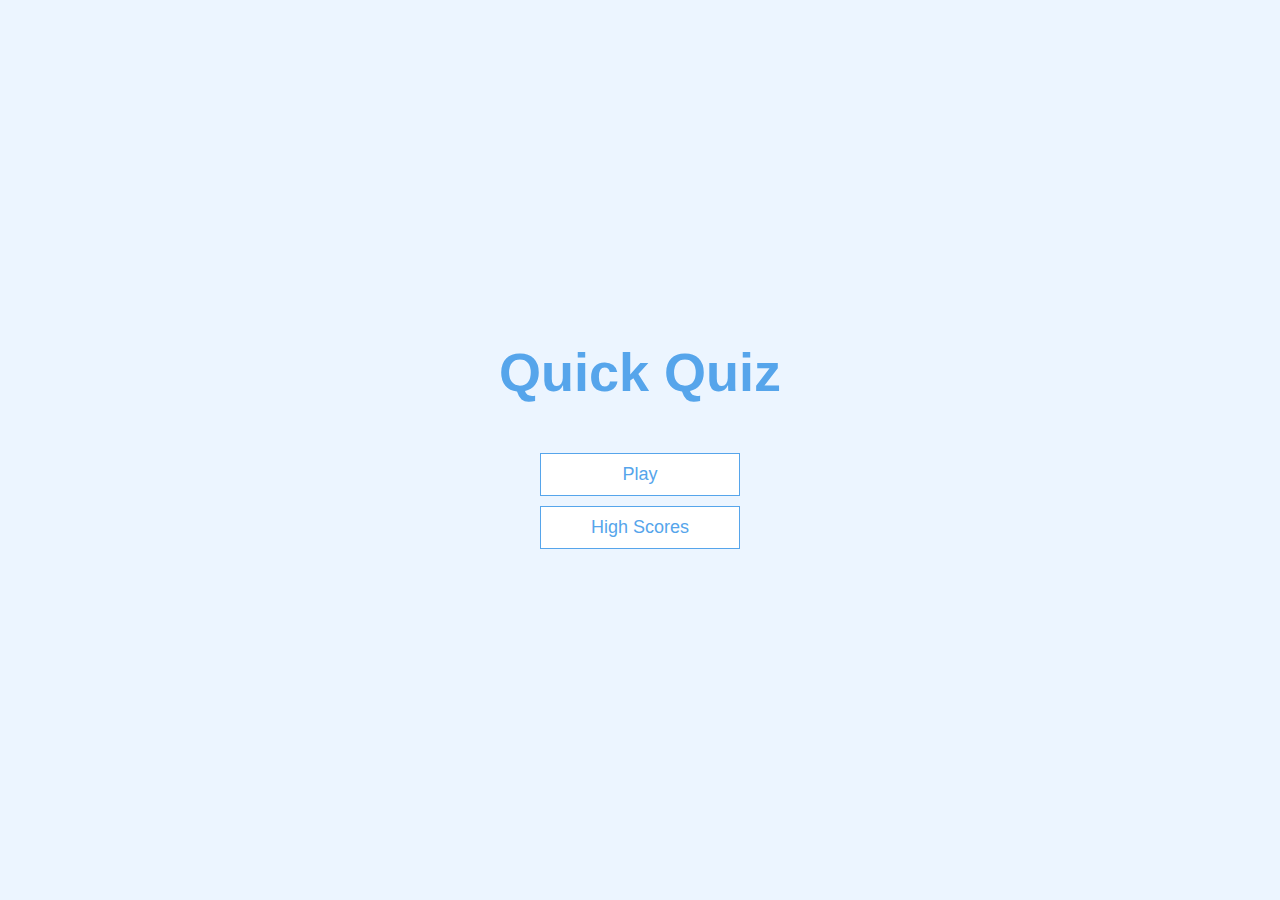
<file: IT1-Beleg/index.html>
<!DOCTYPE html>
<html lang="en">
  <head>
    <meta charset="UTF-8" />
    <meta name="viewport" content="width=device-width, initial-scale=1.0" />
    <meta http-equiv="X-UA-Compatible" content="ie=edge" />
    <title>Quick Quiz</title>
    <link rel="stylesheet" href="./CSS/app.css" />
    <link rel="manifest" href="./manifest.json">
  </head>
  <body>
    <div class="container">
      <div id="home" class="flex-center flex-column">
        <h1>Quick Quiz</h1>
        <a class="btn" href="./HTML/nav.html">Play</a>
        <a class="btn" href="./HTML/highscores.html">High Scores</a>
      </div>
    </div>
  </body>
  <script>

    if ('serviceWorker' in navigator) {
      navigator.serviceWorker.register('./sw.js')
        .then((reg) => console.log('service worker registered', reg))
        .catch((err) => console.log('service worker not registered', err))
    }


  </script>

</html>
</file>
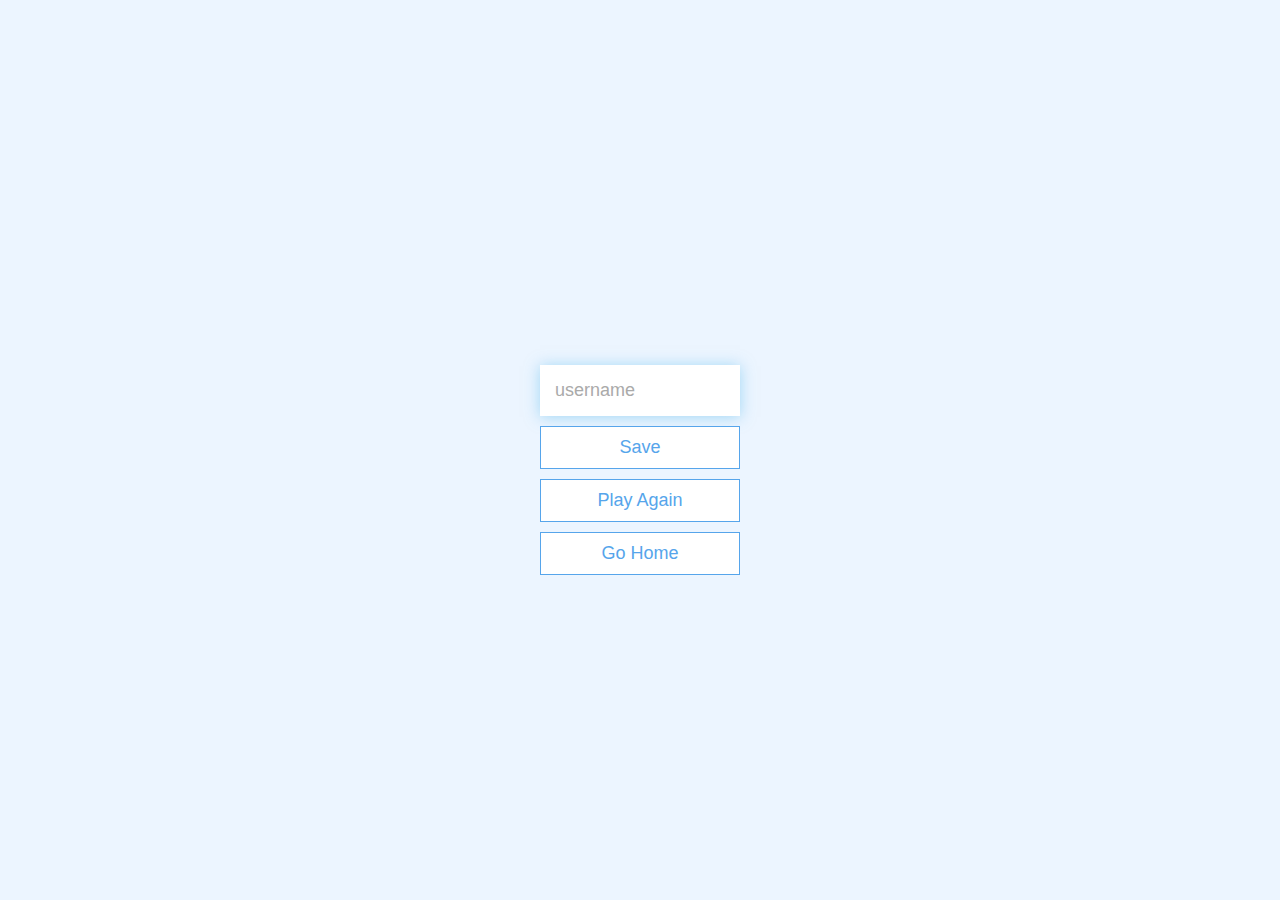
<file: IT1-Beleg/HTML/end.html>
<!DOCTYPE html>
<html lang="en">
  <head>
    <meta charset="UTF-8" />
    <meta name="viewport" content="width=device-width, initial-scale=1.0" />
    <meta http-equiv="X-UA-Compatible" content="ie=edge" />
    <title>Congrats!</title>
    <link rel="stylesheet" href="../CSS/app.css" />
  </head>
  <body>
    <div class="container">
      <div id="end" class="flex-center flex-column">
        <h1 id="finalScore"></h1>
        <form>
          <input
            type="text"
            name="username"
            id="username"
            placeholder="username"
          />
          <button
            type="submit"
            class="btn"
            id="saveScoreBtn"
            onclick="saveHighScore(event)"
            disabled
          >
            Save
          </button>
        </form>
        <a class="btn" href="/nav.html">Play Again</a>
        <a class="btn" href="/">Go Home</a>
      </div>
    </div>
    <script src="../JS/end.js"></script>
  </body>
</html>
</file>
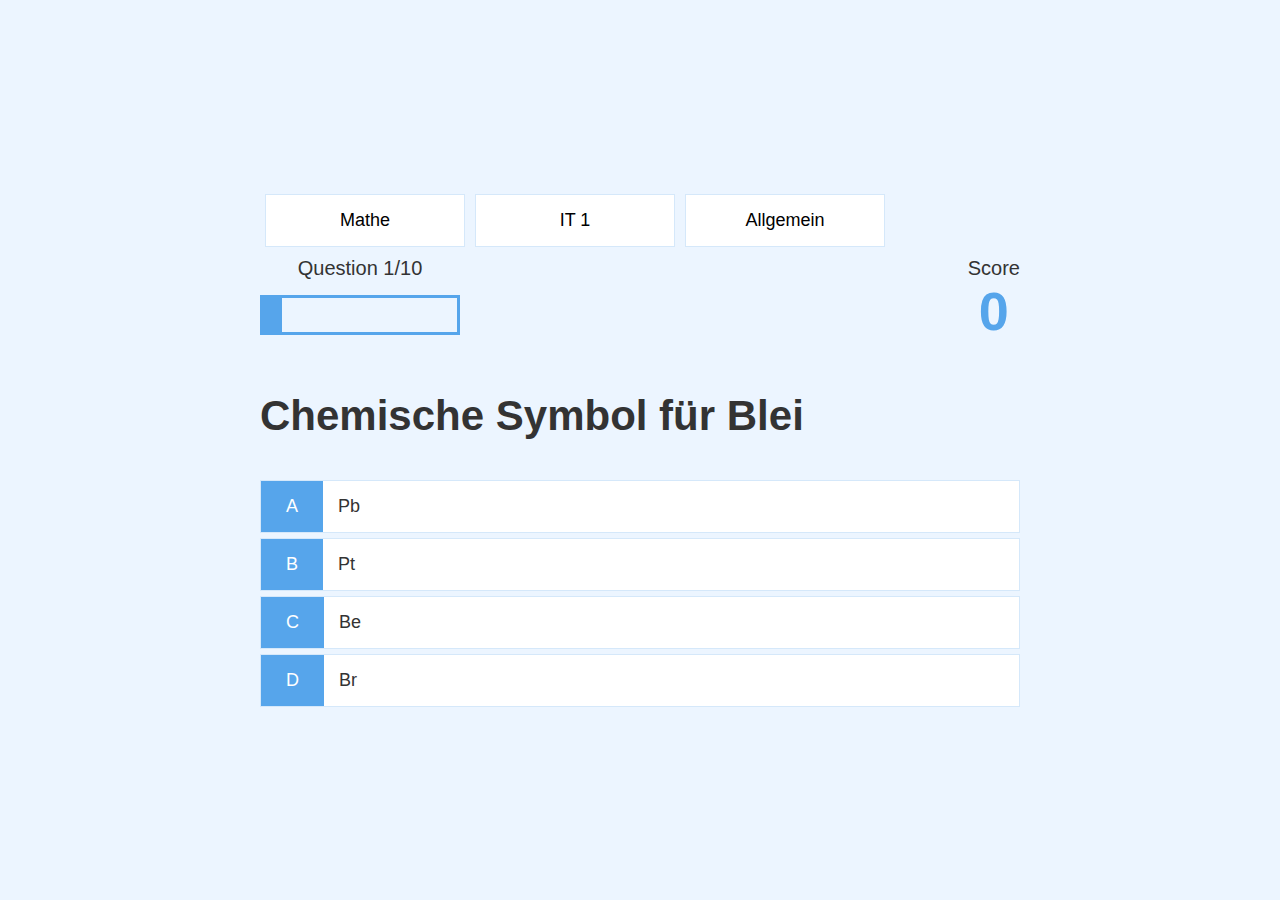
<file: IT1-Beleg/HTML/game.html>
<!DOCTYPE html>
<html lang="en">
  <head>
    <meta charset="UTF-8" />
    <meta name="viewport" content="width=device-width, initial-scale=1.0" />
    <meta http-equiv="X-UA-Compatible" content="ie=edge" />
    <title>Quick Quiz - Play</title>
    <link rel="stylesheet" href="../CSS/app.css" />
    <link rel="stylesheet" href="../CSS/game.css" />
  </head>
  <body>
    <div class="container">
      <div id="loader"></div>
      <div id="game" class="justify-center flex-column hidden">
                  <div class="nav">
                    <a class="btn topicbtn" href="./Mathe.html">Mathe</a>
                    <a class="btn topicbtn" href="./IT1.html">IT 1</a>
                    <a class="btn topicbtn" href="./game.html">Allgemein</a>
                  </div>
          <div id="hud">
          <div id="hud-item">
            <p id="progressText" class="hud-prefix">
              Question
            </p>
            <div id="progressBar">
              <div id="progressBarFull"></div>
            </div>
          </div>
          <div id="hud-item">
            <p class="hud-prefix">
              Score
            </p>
            <h1 class="hud-main-text" id="score">
              0
            </h1>
          </div>
        </div>

        <h2 id="question"></h2>
        <div class="choice-container">
          <p class="choice-prefix">A</p>
          <p class="choice-text" data-number="1"></p>
        </div>
        <div class="choice-container">
          <p class="choice-prefix">B</p>
          <p class="choice-text" data-number="2"></p>
        </div>
        <div class="choice-container">
          <p class="choice-prefix">C</p>
          <p class="choice-text" data-number="3"></p>
        </div>
        <div class="choice-container">
          <p class="choice-prefix">D</p>
          <p class="choice-text" data-number="4"></p>
        </div>
      </div>
    </div>
    <script src="../JS/game.js"></script>
  </body>
</html>
</file>
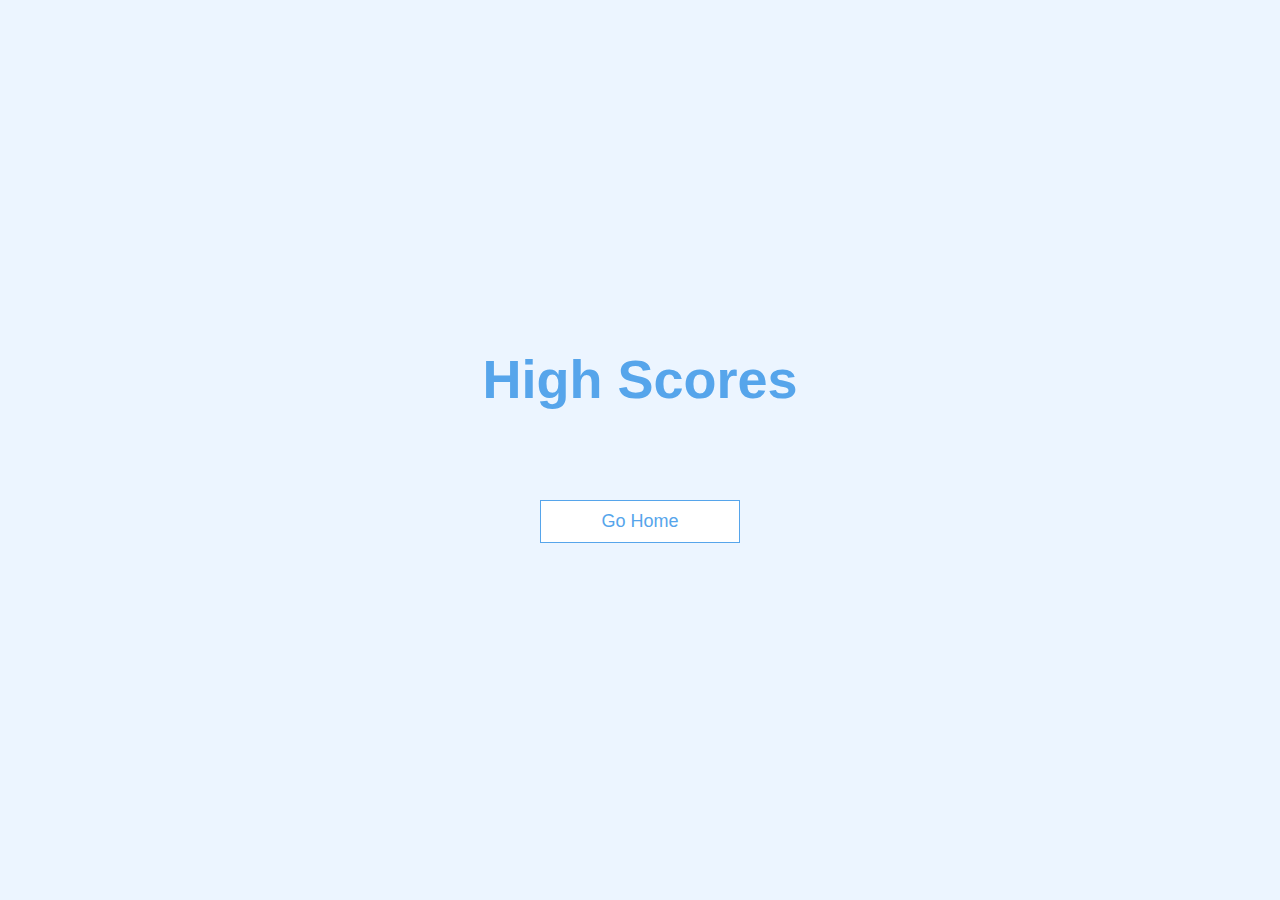
<file: IT1-Beleg/HTML/highscores.html>
<!DOCTYPE html>
<html lang="en">
  <head>
    <meta charset="UTF-8" />
    <meta name="viewport" content="width=device-width, initial-scale=1.0" />
    <meta http-equiv="X-UA-Compatible" content="ie=edge" />
    <title>High Scores</title>
    <link rel="stylesheet" href="../CSS/app.css" />
    <link rel="stylesheet" href="../CSS/highscores.css" />
  </head>
  <body>
    <div class="container">
      <div id="highScores" class="flex-center flex-column">
        <h1 id="finalScore">High Scores</h1>
        <ul id="highScoresList"></ul>
        <a class="btn" href="/">Go Home</a>
      </div>
    </div>
    <script src="../JS/highscores.js"></script>
  </body>
</html>
</file>
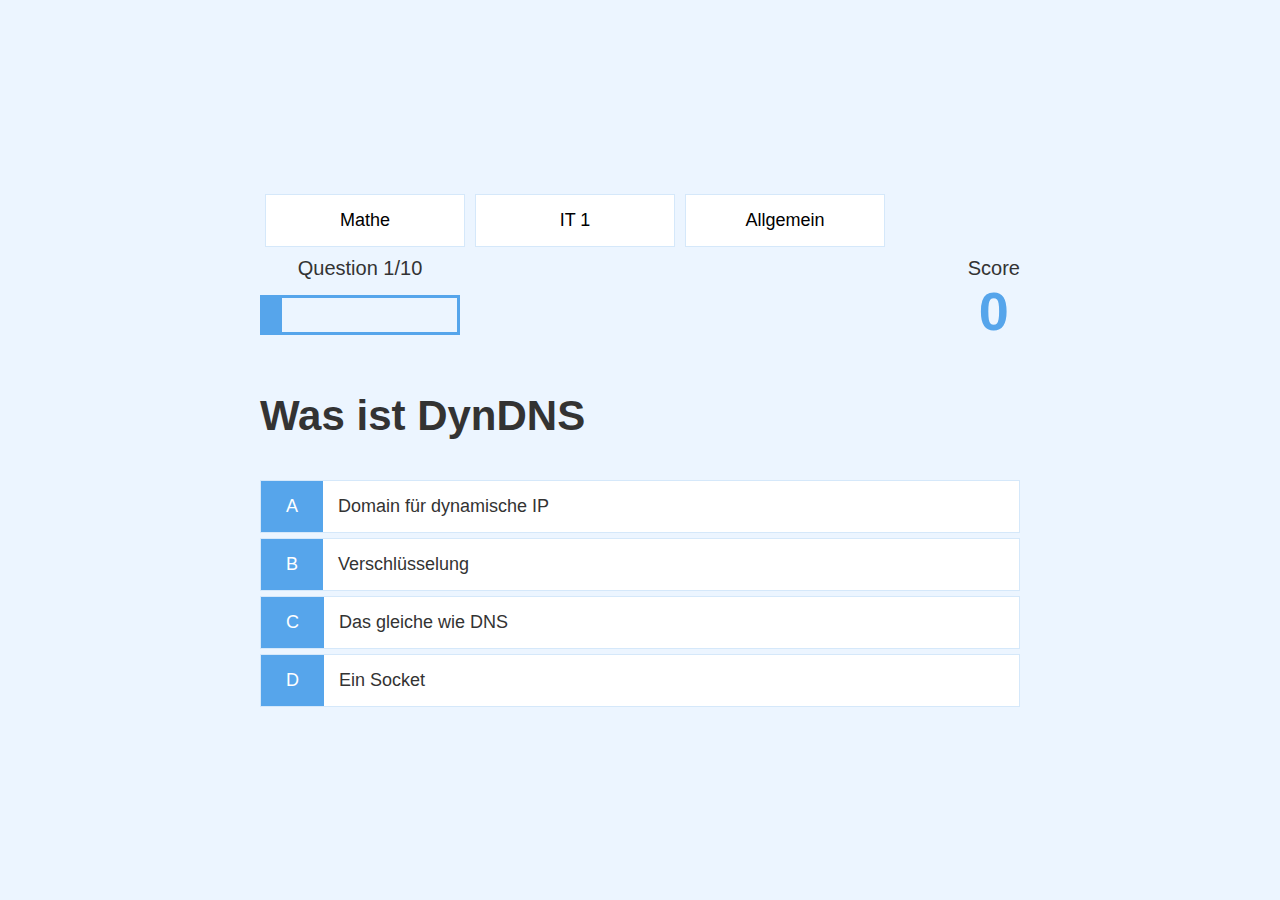
<file: IT1-Beleg/HTML/IT1.html>
<!DOCTYPE html>
<html lang="en">
  <head>
    <meta charset="UTF-8" />
    <meta name="viewport" content="width=device-width, initial-scale=1.0" />
    <meta http-equiv="X-UA-Compatible" content="ie=edge" />
    <title>Quick Quiz - Play</title>
    <link rel="stylesheet" href="../CSS/app.css" />
    <link rel="stylesheet" href="../CSS/game.css" />
  </head>
  <body>
    <div class="container">
      <div id="loader"></div>
      <div id="game" class="justify-center flex-column hidden">
                  <div class="nav">
                    <a class="btn topicbtn" href="./Mathe.html">Mathe</a>
                    <a class="btn topicbtn" href="./IT1.html">IT 1</a>
                    <a class="btn topicbtn" href="./game.html">Allgemein</a>
                  </div>
          <div id="hud">
          <div id="hud-item">
            <p id="progressText" class="hud-prefix">
              Question
            </p>
            <div id="progressBar">
              <div id="progressBarFull"></div>
            </div>
          </div>
          <div id="hud-item">
            <p class="hud-prefix">
              Score
            </p>
            <h1 class="hud-main-text" id="score">
              0
            </h1>
          </div>
        </div>

        <h2 id="question"></h2>
        <div class="choice-container">
          <p class="choice-prefix">A</p>
          <p class="choice-text" data-number="1"></p>
        </div>
        <div class="choice-container">
          <p class="choice-prefix">B</p>
          <p class="choice-text" data-number="2"></p>
        </div>
        <div class="choice-container">
          <p class="choice-prefix">C</p>
          <p class="choice-text" data-number="3"></p>
        </div>
        <div class="choice-container">
          <p class="choice-prefix">D</p>
          <p class="choice-text" data-number="4"></p>
        </div>
      </div>
    </div>
    <script src="../JS/IT1.js"></script>
  </body>
</html>
</file>
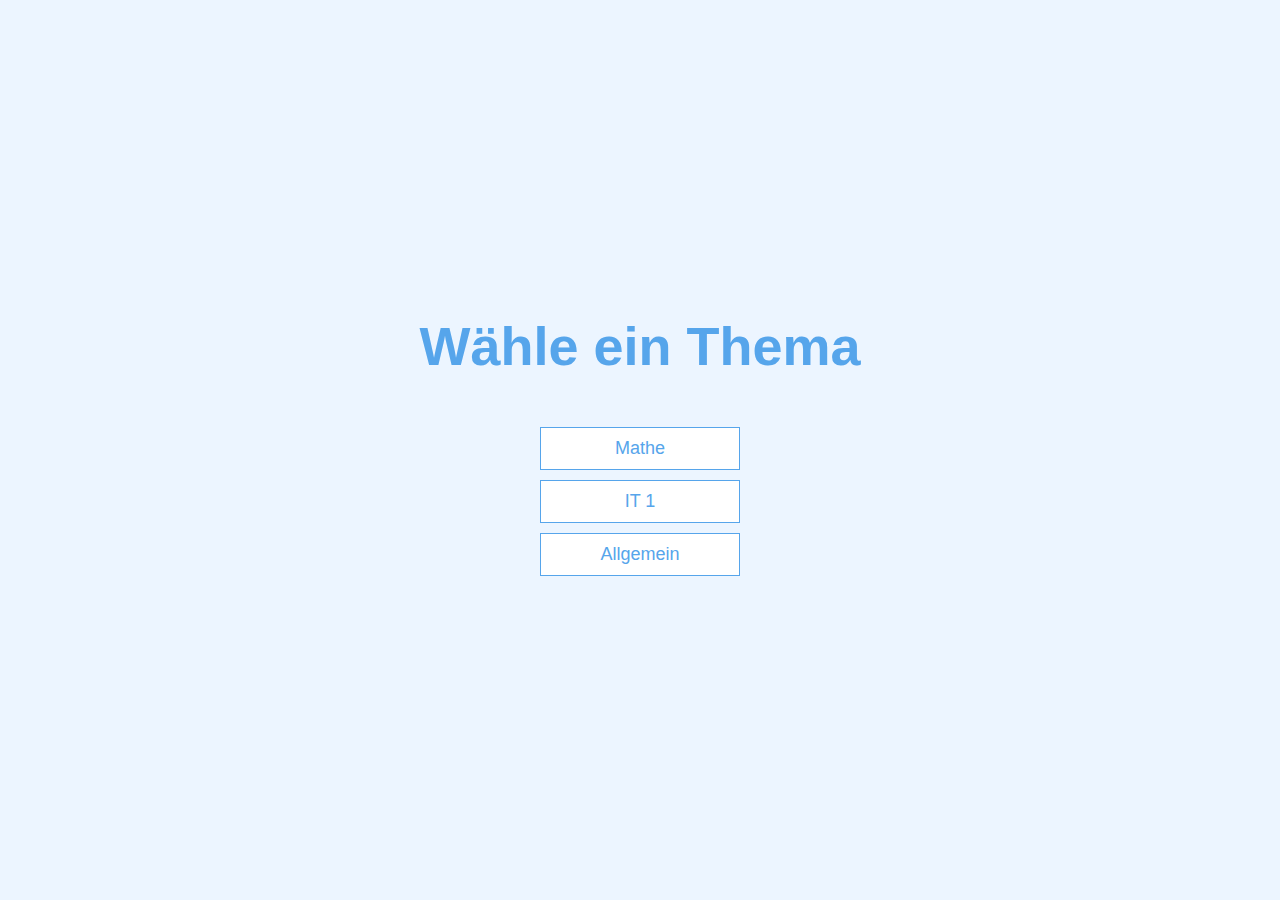
<file: IT1-Beleg/HTML/nav.html>
<!DOCTYPE html>
<html lang="en">
  <head>
    <meta charset="UTF-8" />
    <meta name="viewport" content="width=device-width, initial-scale=1.0" />
    <meta http-equiv="X-UA-Compatible" content="ie=edge" />
    <title>Quick Quiz</title>
    <link rel="stylesheet" href="../CSS/app.css" />
  </head>
  <body>
    <div class="container">
      <div id="home" class="flex-center flex-column">
        <h1>Wähle ein Thema</h1>
            <a class="btn topicbtn" href="./Mathe.html">Mathe</a>
            <a class="btn topicbtn" href="./IT1.html">IT 1</a>
            <a class="btn topicbtn" href="./game.html">Allgemein</a>
      </div>
    </div>
  </body>
</html>
</file>
<file: IT1-Beleg/CSS/app.css>
:root {
  background-color: #ecf5ff;
  font-size: 62.5%;
}

* {
  box-sizing: border-box;
  font-family: Arial, Helvetica, sans-serif;
  margin: 0;
  padding: 0;
  color: #333;
}

h1,
h2,
h3,
h4 {
  margin-bottom: 1rem;
}

h1 {
  font-size: 5.4rem;
  color: #56a5eb;
  margin-bottom: 5rem;
}

h1 > span {
  font-size: 2.4rem;
  font-weight: 500;
}

h2 {
  font-size: 4.2rem;
  margin-bottom: 4rem;
  font-weight: 700;
}

h3 {
  font-size: 2.8rem;
  font-weight: 500;
}

/* UTILITIES */

.container {
  width: 100vw;
  height: 100vh;
  display: flex;
  justify-content: center;
  align-items: center;
  max-width: 80rem;
  margin: 0 auto;
  padding: 2rem;
}

.container > * {
  width: 100%;
}

.flex-column {
  display: flex;
  flex-direction: column;
}

.flex-center {
  justify-content: center;
  align-items: center;
}

.justify-center {
  justify-content: center;
}

.text-center {
  text-align: center;
}

.hidden {
  display: none;
}

/* BUTTONS */
.btn {
  font-size: 1.8rem;
  padding: 1rem 0;
  width: 20rem;
  text-align: center;
  border: 0.1rem solid #56a5eb;
  margin-bottom: 1rem;
  text-decoration: none;
  color: #56a5eb;
  background-color: white;
}

.btn:hover {
  cursor: pointer;
  box-shadow: 0 0.4rem 1.4rem 0 rgba(86, 185, 235, 0.5);
  transform: translateY(-0.1rem);
  transition: transform 150ms;
}

.btn[disabled]:hover {
  cursor: not-allowed;
  box-shadow: none;
  transform: none;
}

/* FORMS */
form {
  width: 100%;
  display: flex;
  flex-direction: column;
  align-items: center;
}

input {
  margin-bottom: 1rem;
  width: 20rem;
  padding: 1.5rem;
  font-size: 1.8rem;
  border: none;
  box-shadow: 0 0.1rem 1.4rem 0 rgba(86, 185, 235, 0.5);
}

input::placeholder {
  color: #aaa;
}
</file>
<file: IT1-Beleg/CSS/game.css>
.choice-container {
  display: flex;
  margin-bottom: 0.5rem;
  width: 100%;
  font-size: 1.8rem;
  border: 0.1rem solid rgb(86, 165, 235, 0.25);
  background-color: white;
}

.choice-container:hover {
  cursor: pointer;
  box-shadow: 0 0.4rem 1.4rem 0 rgba(86, 185, 235, 0.5);
  transform: translateY(-0.1rem);
  transition: transform 150ms;
}

.choice-prefix {
  padding: 1.5rem 2.5rem;
  background-color: #56a5eb;
  color: white;
}

.choice-text {
  padding: 1.5rem;
  width: 100%;
}

.correct {
  background-color: #28a745;
}

.incorrect {
  background-color: #dc3545;
}

/* HUD */

#hud {
  display: flex;
  justify-content: space-between;
}

.hud-prefix {
  text-align: center;
  font-size: 2rem;
}

.hud-main-text {
  text-align: center;
}

#progressBar {
  width: 20rem;
  height: 4rem;
  border: 0.3rem solid #56a5eb;
  margin-top: 1.5rem;
}

#progressBarFull {
  height: 3.4rem;
  background-color: #56a5eb;
  width: 0%;
}

/* LOADER */
#loader {
  border: 1.6rem solid white;
  border-radius: 50%;
  border-top: 1.6rem solid #56a5eb;
  width: 12rem;
  height: 12rem;
  animation: spin 2s linear infinite;
}

@keyframes spin {
  0% {
    transform: rotate(0deg);
  }
  100% {
    transform: rotate(360deg);
  }
}

.nav{
  display: flex;
  margin-bottom: .5rem;
}

.topicbtn{
  margin: 0.5rem;
  padding: 1.5rem;
  border: 0.1rem solid rgb(86, 165, 235, 0.25);
  background-color: white;
  font-size: 1.8rem;
  color: black;
  text-decoration: none;
}

.topicbtn:hover{
  cursor: pointer;
  box-shadow: 0 0.4rem 1.4rem 0 rgba(86, 185, 235, 0.5);
  transform: translateY(-0.1rem);
  transition: transform 150ms;
}

.katex-html{
  display: none;
}
</file>
<file: IT1-Beleg/CSS/highscores.css>
#highScoresList {
  list-style: none;
  padding-left: 0;
  margin-bottom: 4rem;
}

.high-score {
  font-size: 2.8rem;
  margin-bottom: 0.5rem;
}

.high-score:hover {
  transform: scale(1.025);
}
</file>
